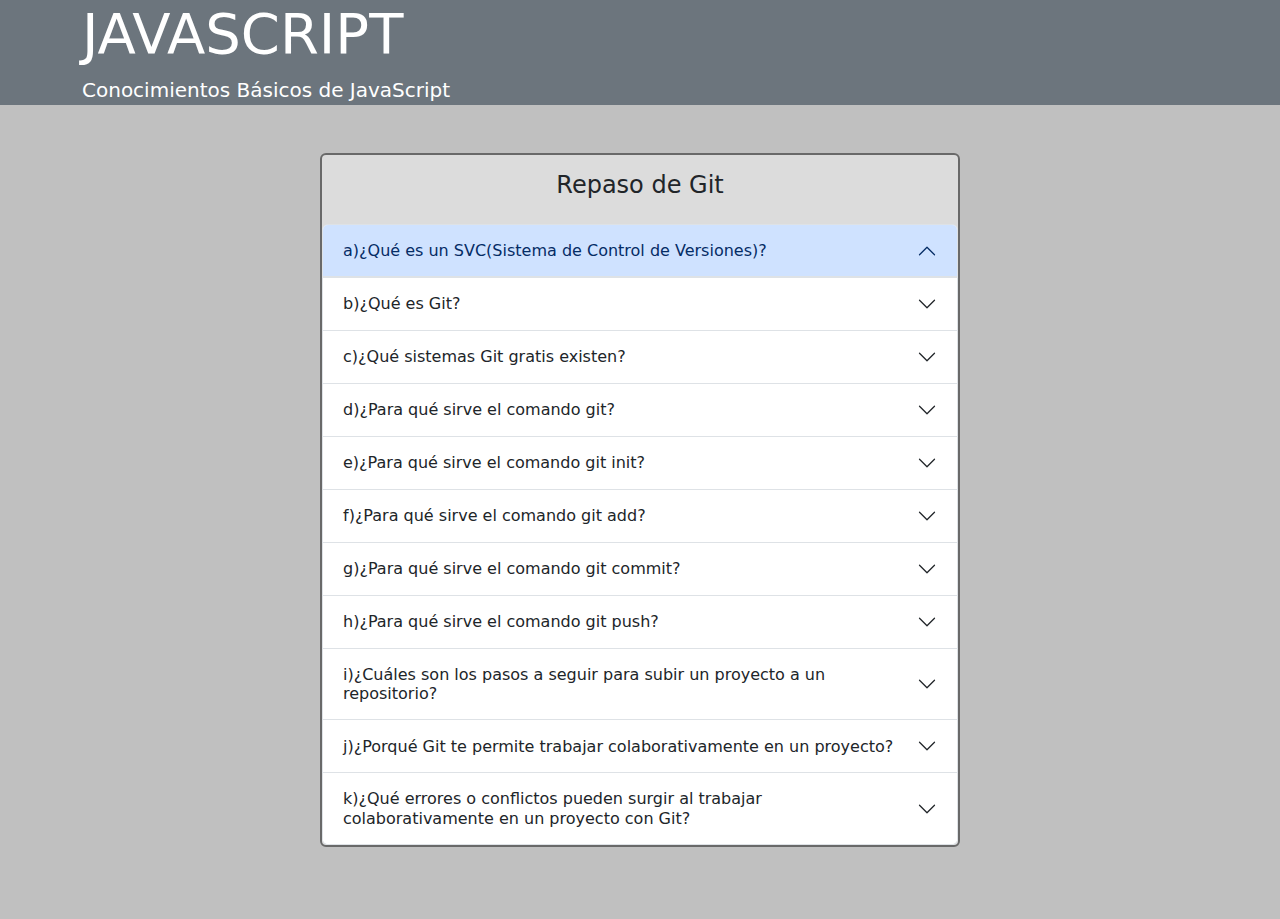
<file: html/index.html>
<!DOCTYPE html>
<html lang="en">
  <head>
    <meta charset="UTF-8" />
    <meta name="viewport" content="width=device-width, initial-scale=1.0" />
    <meta http-equiv="X-UA-Compatible" content="ie=edge" />
    <meta name="Description" content="Enter your description here" />
    <link
      rel="stylesheet"
      href="https://cdnjs.cloudflare.com/ajax/libs/twitter-bootstrap/5.0.0-beta1/css/bootstrap.min.css"
    />
    <link
      rel="stylesheet"
      href="https://cdnjs.cloudflare.com/ajax/libs/font-awesome/5.15.2/css/all.min.css"
    />
    <!-- Estilo externo -->
    <link rel="stylesheet" href="../css/style.css" />
    <title>JS</title>
  </head>
  <body>
    <!-- header -->
    <div class="jumbotron jumbotron-fluid bg-secondary">
      <div class="container">
        <h1 class="display-4 text-white">JAVASCRIPT</h1>
        <p class="lead text-white">Conocimientos Básicos de JavaScript</p>
      </div>
    </div>

    <!-- Cuestionario -->
    <!-- acordion -->
    <div
      class="accordion col-sm-12 col-md-8 col-lg-6 mx-auto mt-5 rounded repaso"
      id="accordionExample"
    >
      <h4 class="text-center mt-3 mb-4">Repaso de Git</h4>
      <!-- a -->
      <div class="accordion-item">
        <h2 class="accordion-header" id="headingOne">
          <button
            class="accordion-button"
            type="button"
            data-bs-toggle="collapse"
            data-bs-target="#collapseOne"
          >
            a)¿Qué es un SVC(Sistema de Control de Versiones)?
          </button>
        </h2>
        <div
          id="collapseOne"
          class="accordion-collapse collapse"
          aria-labelledby="headingOne"
          data-bs-parent="#accordionExample"
        >
          <div class="accordion-body respuesta">
             Es un sistema que registra los cambios que se han realizado en algún proyecto para llevar un control de cada actualización y que está almacenado en un repositorio. 
          </div>
        </div>
      </div>
      <!-- b -->
      <div class="accordion-item">
        <h2 class="accordion-header" id="headingTwo">
          <button
            class="accordion-button collapsed"
            type="button"
            data-bs-toggle="collapse"
            data-bs-target="#collapseTwo"
            aria-controls="collapseTwo"
          >
            b)¿Qué es Git?
          </button>
        </h2>
        <div
          id="collapseTwo"
          class="accordion-collapse collapse"
          aria-labelledby="headingTwo"
          data-bs-parent="#accordionExample"
        >
          <div class="accordion-body respuesta">
              Es una tecnología que nos permite almacenar información basado en web, con sistema de control de versiones en su servidor(nube) y el servicio es gratuito.
          </div>
        </div>
      </div>
      <!-- c -->
      <div class="accordion-item">
        <h2 class="accordion-header" id="headingThree">
          <button
            class="accordion-button collapsed"
            type="button"
            data-bs-toggle="collapse"
            data-bs-target="#collapseThree"
            aria-controls="collapseThree"
          >
            c)¿Qué sistemas Git gratis existen?
          </button>
        </h2>
        <div
          id="collapseThree"
          class="accordion-collapse collapse"
          aria-labelledby="headingThree"
          data-bs-parent="#accordionExample"
        >
          <div class="accordion-body respuesta">
              <ul>
                  <li>Gitlab</li>
                  <li>Github</li>
                  <li>Bitbucket</li>
              </ul>
          </div>
        </div>
      </div>
      <!-- d -->
      <div class="accordion-item">
        <h2 class="accordion-header" id="headingFour">
          <button
            class="accordion-button collapsed"
            type="button"
            data-bs-toggle="collapse"
            data-bs-target="#collapseFour"
            aria-controls="collapseFour"
          >
            d)¿Para qué sirve el comando git?
          </button>
        </h2>
        <div
          id="collapseFour"
          class="accordion-collapse collapse"
          aria-labelledby="headingFour"
          data-bs-parent="#accordionExample"
        >
          <div class="accordion-body respuesta">
            Es el comando base para las demás instrucciones para subir información a un repositorio. 
          </div>
        </div>
      </div>
      <!-- e -->
      <div class="accordion-item">
        <h2 class="accordion-header" id="headingFive">
          <button
            class="accordion-button collapsed"
            type="button"
            data-bs-toggle="collapse"
            data-bs-target="#collapseFive"
            aria-controls="collapseFive"
          >
            e)¿Para qué sirve el comando git init?
          </button>
        </h2>
        <div
          id="collapseFive"
          class="accordion-collapse collapse"
          aria-labelledby="headingFive"
          data-bs-parent="#accordionExample"
        >
          <div class="accordion-body respuesta">
              Para inicializar nuestro repositorio.
          </div>
        </div>
      </div>
      <!-- f -->
      <div class="accordion-item">
        <h2 class="accordion-header" id="headingSix">
          <button
            class="accordion-button collapsed"
            type="button"
            data-bs-toggle="collapse"
            data-bs-target="#collapseSix"
            aria-controls="collapseSix"
          >
            f)¿Para qué sirve el comando git add?
          </button>
        </h2>
        <div
          id="collapseSix"
          class="accordion-collapse collapse"
          aria-labelledby="headingSix"
          data-bs-parent="#accordionExample"
        >
          <div class="accordion-body respuesta">
              Para agrupar, agregar todas las carpetas del proyecto trabajado al repositorio.
          </div>
        </div>
      </div>
      <!-- g -->
      <div class="accordion-item">
        <h2 class="accordion-header" id="headingSeven">
          <button
            class="accordion-button collapsed"
            type="button"
            data-bs-toggle="collapse"
            data-bs-target="#collapseSeven"
            aria-controls="collapseSeven"
          >
            g)¿Para qué sirve el comando git commit?
          </button>
        </h2>
        <div
          id="collapseSeven"
          class="accordion-collapse collapse"
          aria-labelledby="headingSeven"
          data-bs-parent="#accordionExample"
        >
          <div class="accordion-body respuesta">
              Sirve para poner un comentario y tener un control de lo que se sube. 
          </div>
        </div>
      </div>
      <!-- h -->
      <div class="accordion-item">
        <h2 class="accordion-header" id="headingEight">
          <button
            class="accordion-button collapsed"
            type="button"
            data-bs-toggle="collapse"
            data-bs-target="#collapseEight"
            aria-controls="collapseEight"
          >
            h)¿Para qué sirve el comando git push?
          </button>
        </h2>
        <div
          id="collapseEight"
          class="accordion-collapse collapse"
          aria-labelledby="headingEight"
          data-bs-parent="#accordionExample"
        >
          <div class="accordion-body respuesta">
              Empuja al servidor remoto(nube) todo lo que agrupamos. 
          </div>
        </div>
      </div>
      <!-- i -->
      <div class="accordion-item">
        <h2 class="accordion-header" id="headingNine">
          <button
            class="accordion-button collapsed"
            type="button"
            data-bs-toggle="collapse"
            data-bs-target="#collapseNine"
            aria-controls="collapseNine"
          >
            i)¿Cuáles son los pasos a seguir para subir un proyecto a un repositorio?
          </button>
        </h2>
        <div
          id="collapseNine"
          class="accordion-collapse collapse"
          aria-labelledby="headingNine"
          data-bs-parent="#accordionExample"
        >
          <div class="accordion-body respuesta">
              Los pasos a seguir son los siguientes:
              <ol>
                  <li>Tener nuestro proyecto abierto en Visual Studio Code</li>
                  <li>Abrir la consola(previamente tener un repositorio destino o crear uno nuevo)</li>
                  <li>Iniciarlizar con "git init" si el repositorio es nuevo</li>
                  <li>Si es un existente dar "git remote -v" para verificar la ruta en la que estamos.</li>
                  <li>Poner el comando "git add ." </li>
                  <li>Poner el comando "git commit -m "mensaje"</li>
                  <li>Poner el comando "git push"</li>
                  <li>Verificar en el repositorio destino que nuestra información se encuentre ahí almacenada.</li>
              </ul>
          </div>
        </div>
      </div>
      <!-- j -->
      <div class="accordion-item">
        <h2 class="accordion-header" id="headingTen">
          <button
            class="accordion-button collapsed"
            type="button"
            data-bs-toggle="collapse"
            data-bs-target="#collapseTen"
            aria-controls="collapseTen"
          >
            j)¿Porqué Git te permite trabajar colaborativamente en un proyecto?
          </button>
        </h2>
        <div
          id="collapseTen"
          class="accordion-collapse collapse"
          aria-labelledby="headingTen"
          data-bs-parent="#accordionExample"
        >
          <div class="accordion-body respuesta">
              Por que como se puede tener de manera pública los proyectos, otras personas pueden tener acceso al código y actualizarlo subiendo una nueva versión.
          </div>
        </div>
      </div>
      <!-- k -->
      <div class="accordion-item">
        <h2 class="accordion-header" id="headingEleven">
          <button
            class="accordion-button collapsed"
            type="button"
            data-bs-toggle="collapse"
            data-bs-target="#collapseEleven"
            aria-controls="collapseEleven"
          >
            k)¿Qué errores o conflictos pueden surgir al trabajar colaborativamente en un proyecto con Git?
          </button>
        </h2>
        <div
          id="collapseEleven"
          class="accordion-collapse collapse"
          aria-labelledby="headingEleven"
          data-bs-parent="#accordionExample"
        >
          <div class="accordion-body respuesta">
              Que no se tenga un seguimiento correcto del desarrollo del proyecto y que que existan muchas versiones para un misma sección de código.
              Y tal vez si el proyecto es público, el robo de código.
          </div>
        </div>
      </div>
    </div>

    <br>
    <br>
    <br>



  </body>
  <!-- Java Script -->
  <script src="https://cdnjs.cloudflare.com/ajax/libs/popper.js/2.5.4/umd/popper.min.js"></script>
  <script src="https://cdnjs.cloudflare.com/ajax/libs/twitter-bootstrap/5.0.0-beta1/js/bootstrap.min.js"></script>
  <!-- JS Externo-->
  <!-- <script src="../js/app.js"></script>
<script src="../js/pk1.js"></script> -->
  <script src="../js/pk2.js"></script>
</html>
</file>
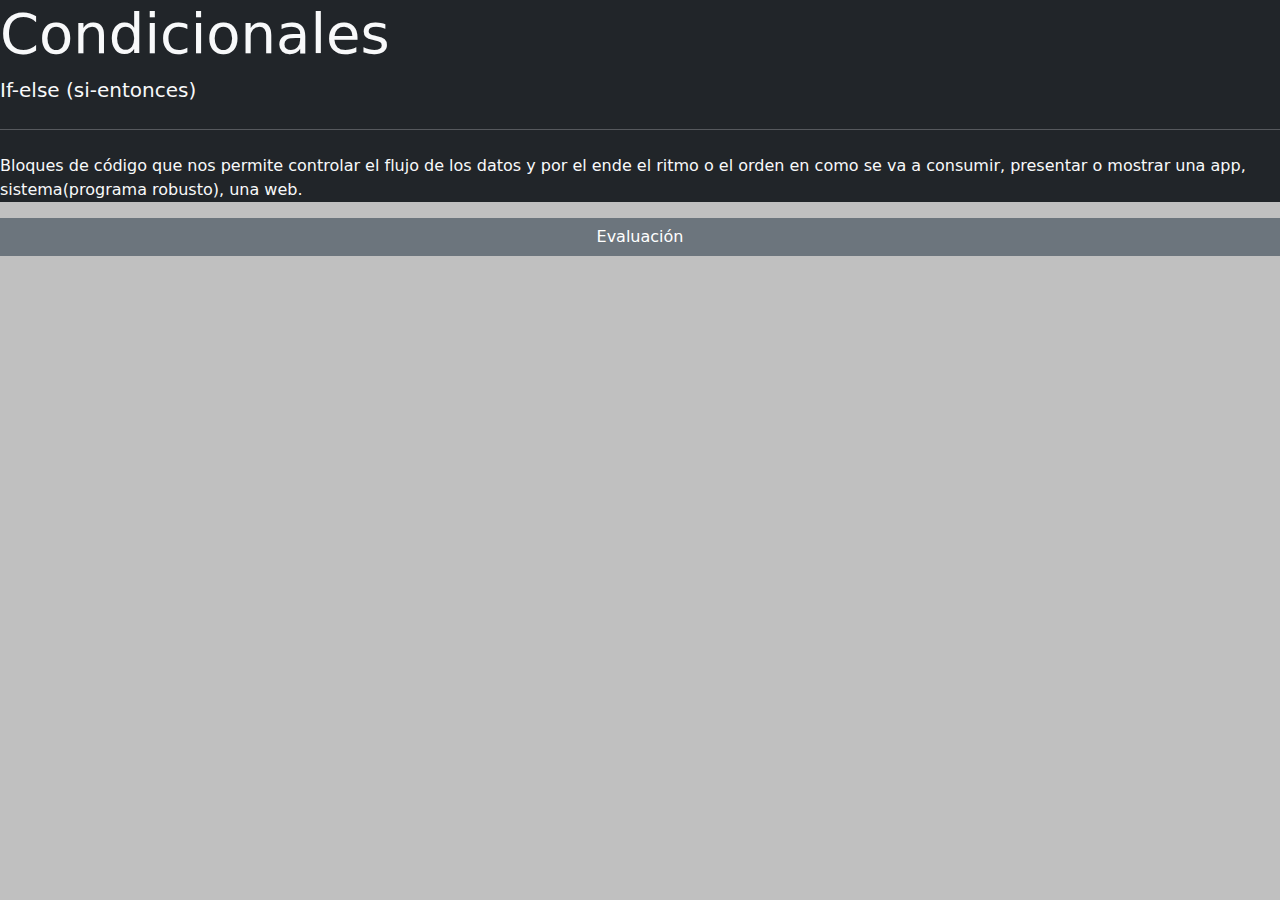
<file: html/condicionales.html>
<!DOCTYPE html>
<html lang="es">
<head>
<meta charset="UTF-8">
<meta name="viewport" content="width=device-width, initial-scale=1.0">
<meta http-equiv="X-UA-Compatible" content="ie=edge">
<meta name="Description" content="Enter your description here"/>
<link rel="stylesheet" href="https://cdnjs.cloudflare.com/ajax/libs/twitter-bootstrap/5.0.0-beta1/css/bootstrap.min.css">
<link rel="stylesheet" href="https://cdnjs.cloudflare.com/ajax/libs/font-awesome/5.15.2/css/all.min.css">
<link rel="stylesheet" href="../css/style.css">
<title>If-Else</title>
</head>
<body>

    <div class="jumbotron jumbotron-fluid bg-dark text-light">
        <h1 class="display-4">Condicionales</h1>
        <p class="lead">If-else (si-entonces)</p>
        <hr class="my-4">
        <p>Bloques de código que nos permite controlar el flujo de los datos y por el ende el ritmo o el orden en como se va a consumir, presentar o mostrar una app, sistema(programa robusto), una web. </p>
    </div>

    <div class="row">
        <button class="btn btn-secondary" type="button" onclick="evaluar()">Evaluación</button>
        <h4 class="text-center" id="calif"></h4>

    </div>


</body>
<!-- Script Botstrap -->
<script src="https://cdnjs.cloudflare.com/ajax/libs/popper.js/2.5.4/umd/popper.min.js"></script>
<script src="https://cdnjs.cloudflare.com/ajax/libs/twitter-bootstrap/5.0.0-beta1/js/bootstrap.min.js"></script>
<!-- JavaScript Externo -->
<script src="../js/pk7.js"></script>
</html>
</file>
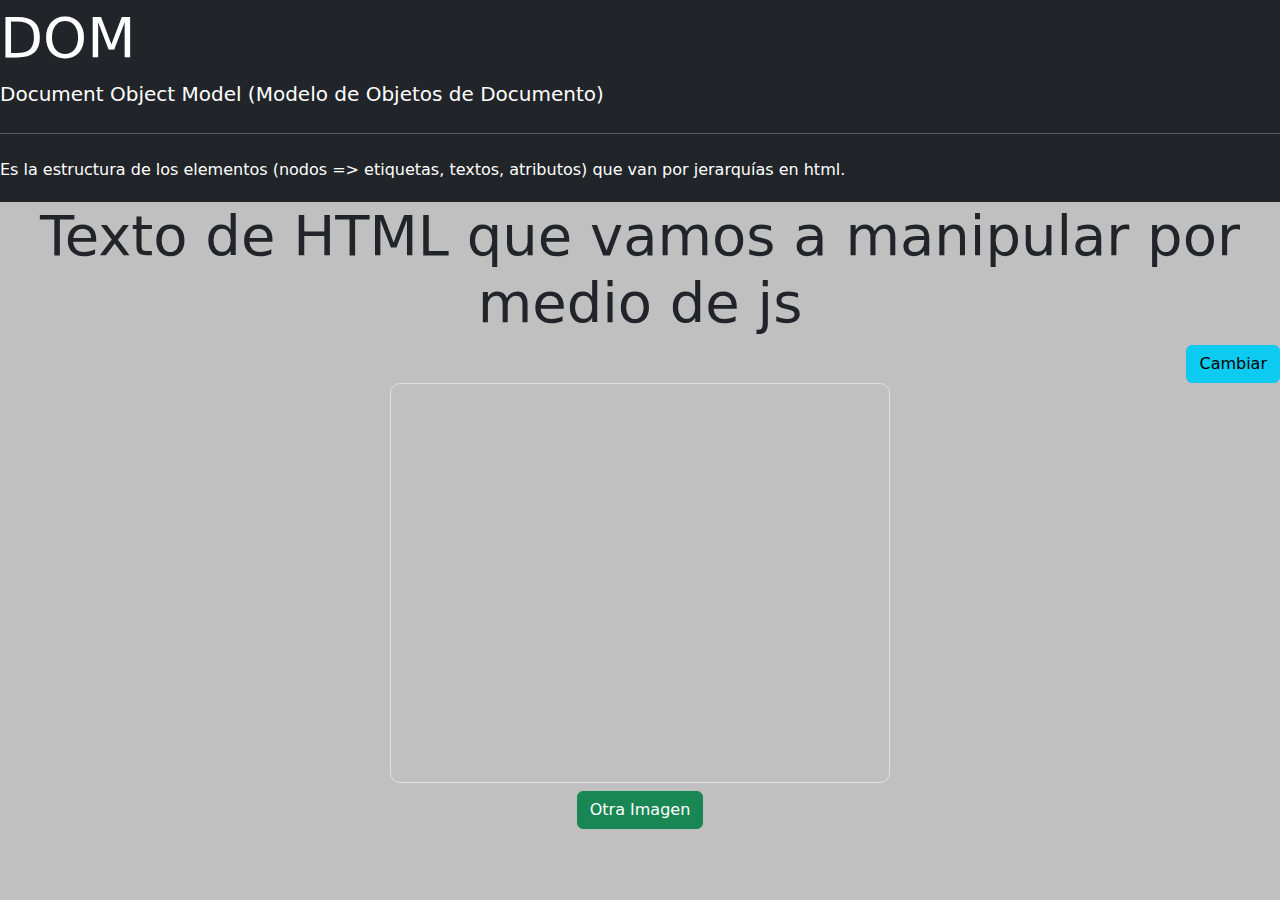
<file: html/DOM.html>
<!DOCTYPE html>
<html lang="es">
<head>
<meta charset="UTF-8">
<meta name="viewport" content="width=device-width, initial-scale=1.0">
<meta http-equiv="X-UA-Compatible" content="ie=edge">
<meta name="Description" content="Enter your description here"/>
<link rel="stylesheet" href="https://cdnjs.cloudflare.com/ajax/libs/twitter-bootstrap/5.0.0-beta1/css/bootstrap.min.css">
<link rel="stylesheet" href="https://cdnjs.cloudflare.com/ajax/libs/font-awesome/5.15.2/css/all.min.css">
<link rel="stylesheet" href="../css/style.css">
<title>DOM</title>
</head>
<body>
    <div class="jumbotron jumbotron-fluid bg-dark text-white py-1">
        <h1 class="display-4">DOM</h1>
        <p class="lead">Document Object Model (Modelo de Objetos de Documento)</p>
        <hr class="my-4">
        <p>Es la estructura de los elementos (nodos => etiquetas, textos, atributos) que van por jerarquías en html.</p>
    </div>

    <!-- Generar un elemnto para manipularlo via js -->
    <h1 class="display-4 text-center" id="objetivo">Texto de HTML que vamos a manipular por medio de js</h1>
    <div class="d-flex justify-content-end">
        <button class="btn btn-info" type="button" onclick="cambio()">Cambiar</button>
    </div>

    <div class="container border fondo" id="img">
        
    </div>

    <div class="d-flex justify-content-center mt-2">
        <button class="btn btn-success" aria-hidden="true" type="button" onclick="imagen()">Otra Imagen</button>
    </div>

    <br>
  
</body>
<!-- JavaScript -->
<script src="https://cdnjs.cloudflare.com/ajax/libs/popper.js/2.5.4/umd/popper.min.js"></script>
<script src="https://cdnjs.cloudflare.com/ajax/libs/twitter-bootstrap/5.0.0-beta1/js/bootstrap.min.js"></script>
<!-- JavaScript Externo -->
<script src="../js/pk6.js"></script>
</html>
</file>
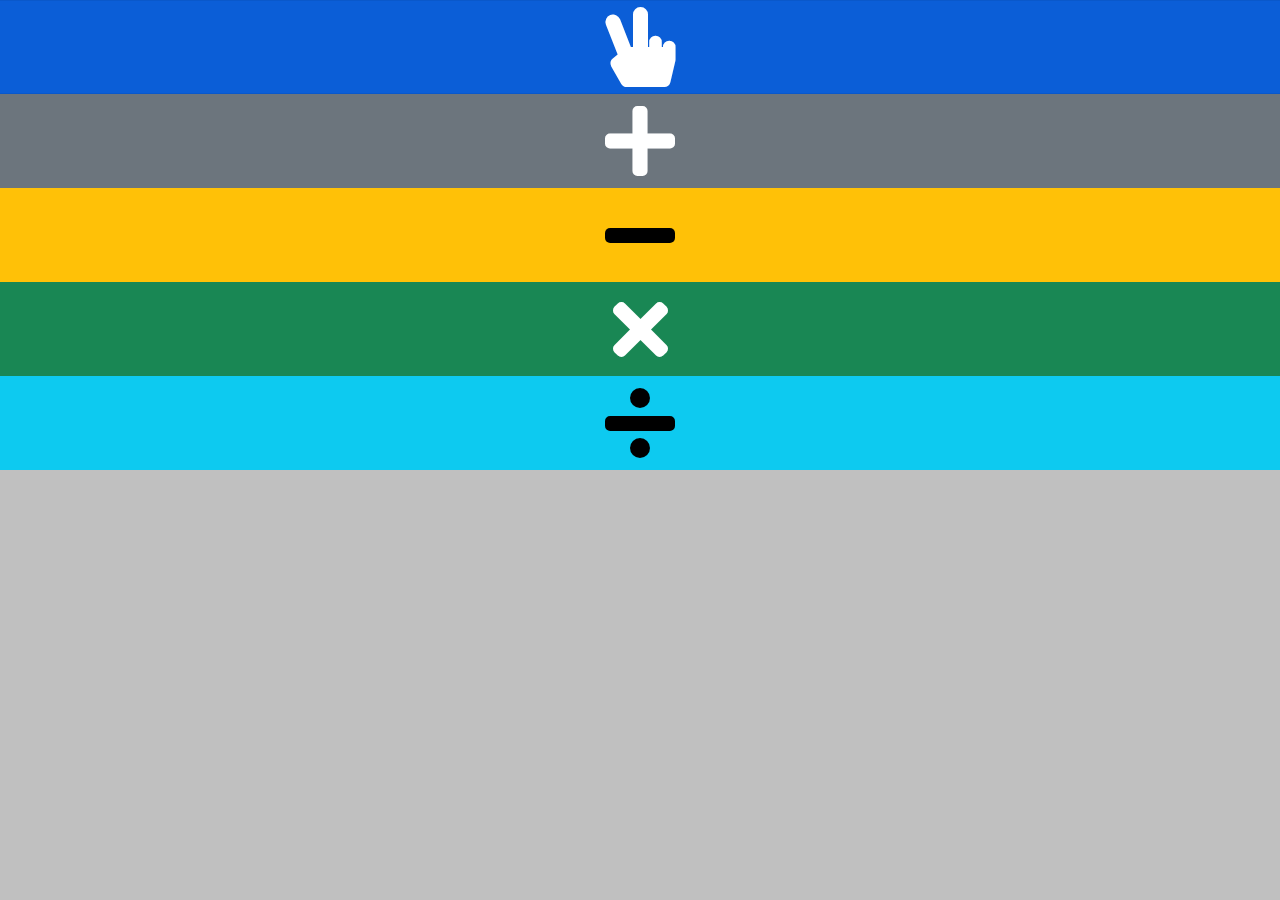
<file: html/funciones.html>
<!DOCTYPE html>
<html lang="es">
<head>
<meta charset="UTF-8">
<meta name="viewport" content="width=device-width, initial-scale=1.0">
<meta http-equiv="X-UA-Compatible" content="ie=edge">
<meta name="Description" content="Enter your description here"/>
<link rel="stylesheet" href="https://cdnjs.cloudflare.com/ajax/libs/twitter-bootstrap/5.0.0-beta1/css/bootstrap.min.css">
<link rel="stylesheet" href="https://cdnjs.cloudflare.com/ajax/libs/font-awesome/5.15.2/css/all.min.css">
<link rel="stylesheet" href="../css/style.css">
<title>Funciones</title>
</head>
<body>

    <div class="row">
        <button class="btn btn-primary" type="button" onclick="saludar()">
            <i class="fas fa-hand-peace fa-5x"></i>
        </button>
        

        <button class="btn btn-secondary" type="button" onclick="suma()">
            <i class="fas fa-plus fa-5x"></i>
        </button>

        <button class="btn btn-warning" type="button" onclick="resta()">
            <i class="fas fa-minus fa-5x"></i>
        </button>

        <button class="btn btn-success" type="button" onclick="multi()">
            <i class="fas fa-times fa-5x"></i>
        </button>

        <button class="btn btn-info" type="button" onclick="divi()">
            <i class="fas fa-divide fa-5x"></i>
        </button>
    </div>



</body>
<!-- JavaScript -->
<script src="https://cdnjs.cloudflare.com/ajax/libs/popper.js/2.5.4/umd/popper.min.js"></script>
<script src="https://cdnjs.cloudflare.com/ajax/libs/twitter-bootstrap/5.0.0-beta1/js/bootstrap.min.js"></script>
<!-- JavaScript Externo -->
<script src="../js/pk5.js"></script>
</html>
</file>
<file: css/style.css>
body{
    background-color: silver;
}

.repaso{
    background-color: #DCDCDC;
    border: 2px solid #696969;
}

.respuesta{
    background-color: #CEE7FF;
}

.cambio{
    color: salmon;
    font-family: fantasy;
    text-shadow: 2px 2px 2px black;
}

.fondo{
    background-image: url(http://placeimg.com/640/480/animals);
    width: 500px;
    height: 400px;
    transition: 3s;
    border-radius: 10px;
}

.estilo{
    background-image: url(http://placeimg.com/640/480/food);
    width: 500px;
    height: 400px;
    transition: 3s;
    border-radius: 10px;
}
</file>
